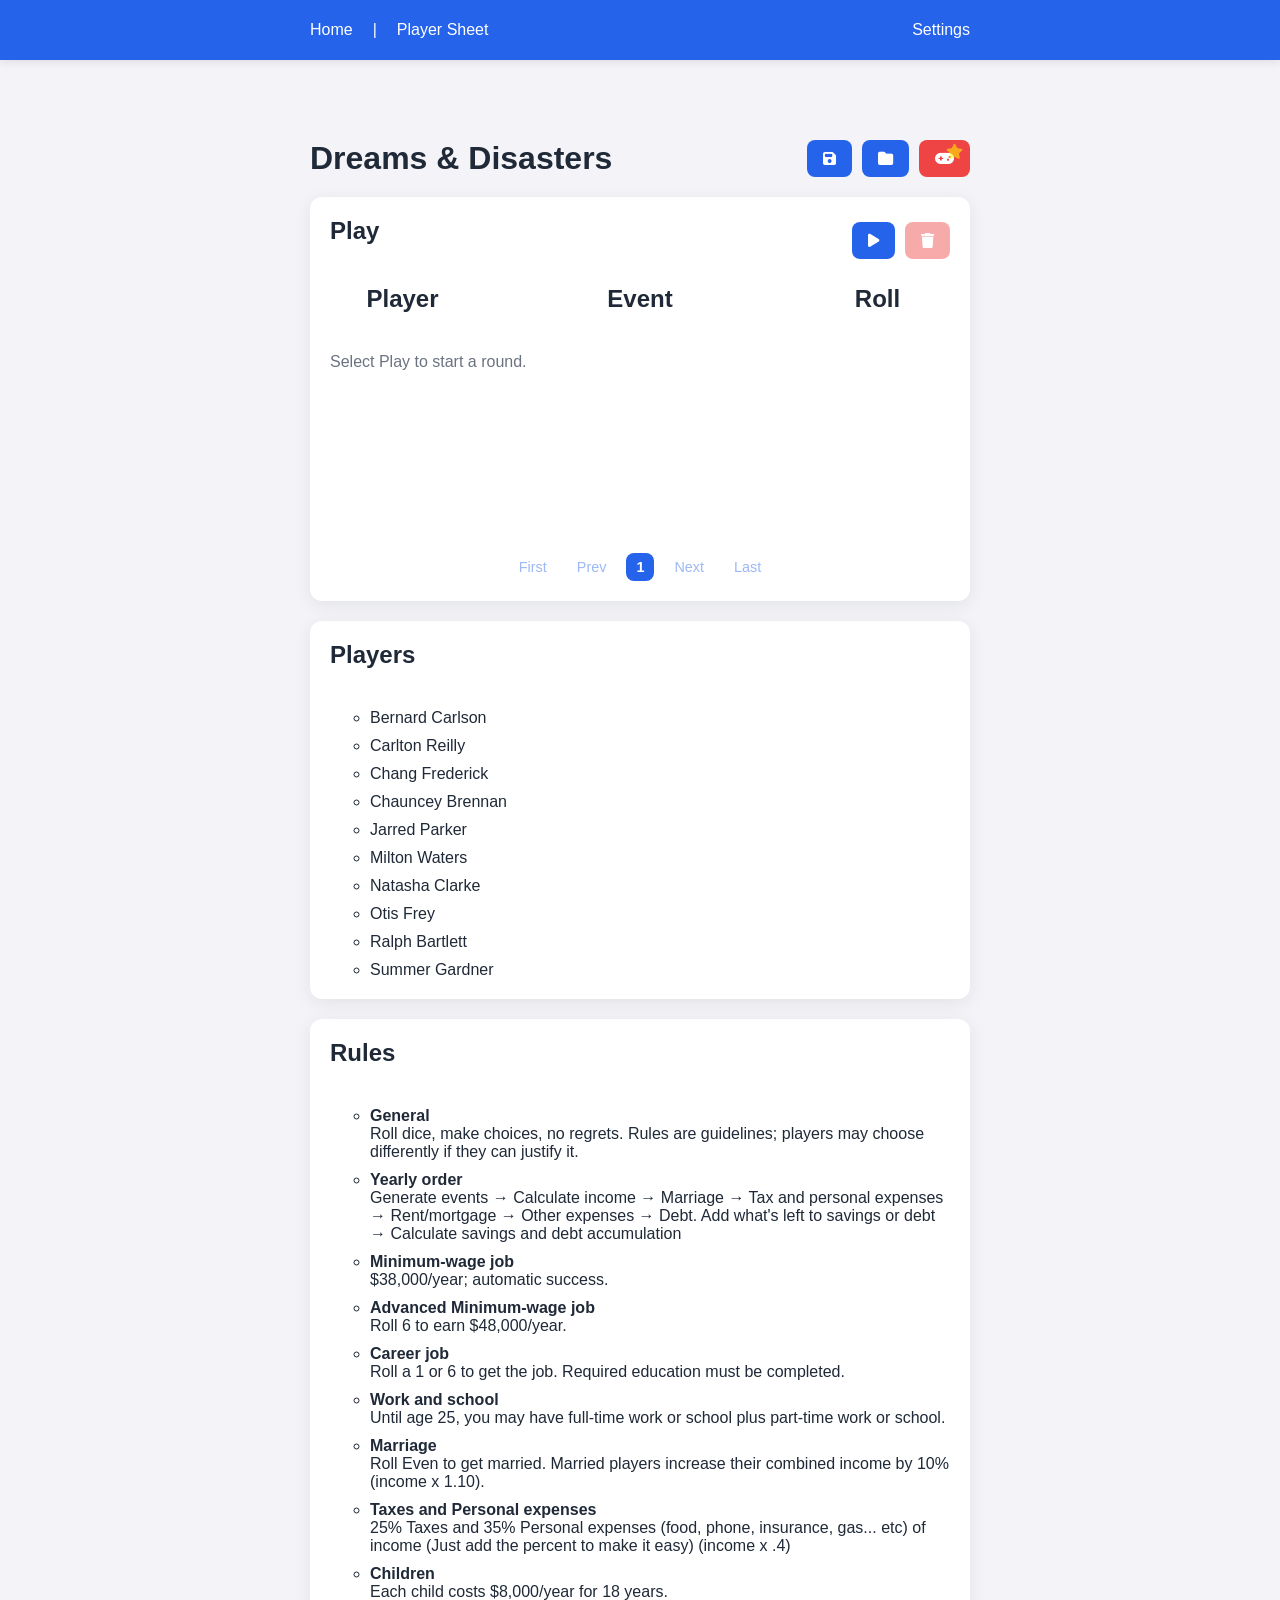
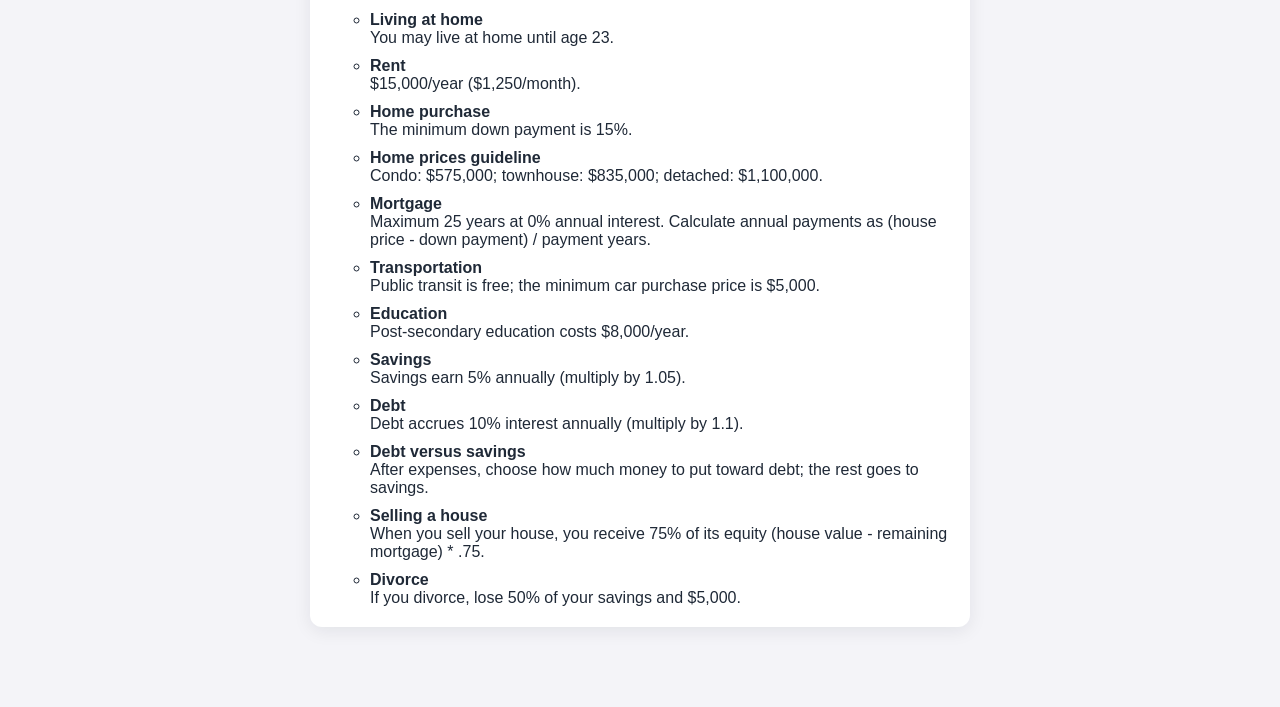
<file: index.html>
<!doctype html>
<html lang="en">
  <head>
    <meta charset="UTF-8" />
    <meta name="viewport" content="width=device-width, initial-scale=1.0" />
    <title>Dreams and Disasters</title>
    <link rel="stylesheet" href="style.css" />
    <link
      rel="stylesheet"
      href="https://cdnjs.cloudflare.com/ajax/libs/font-awesome/6.7.2/css/all.min.css"
    />
    <script src="script.js" defer></script>
    <script src="scriptHome.js" defer></script>
  </head>

  <body>
    <nav id="nav"></nav>
    <main class="app">
      <div class="header sb ac pv2 fw">
        <h1 class="m0">Dreams & Disasters</h1>
        <div class="nav-actions">
          <button
            id="save"
            type="button"
            title="Export history"
            aria-label="Export history"
          >
            <i class="fa-solid fa-floppy-disk" aria-hidden="true"></i>
          </button>
          <button
            id="open"
            type="button"
            title="Import history"
            aria-label="Import history"
          >
            <i class="fa-solid fa-folder" aria-hidden="true"></i>
          </button>
          <button
            id="new-game"
            class="bg-danger rel"
            type="button"
            title="New game"
            aria-label="New game"
          >
            <i class="fa-solid fa-gamepad rel" style="z-index: 7"></i>
            <i
              class="fa-solid fa-star abs"
              style="color: #ffff0088; top: 4px; right: 7px; z-index: 8"
            ></i>
          </button>
        </div>
      </div>
      <section id="play-area" class="panel">
        <div class="header">
          <h2>Play</h2>
          <div class="nav-actions">
            <button
              id="play"
              type="button"
              title="Play a round"
              aria-label="Play a round"
            >
              <i class="fa-solid fa-play" aria-hidden="true"></i>
            </button>
            <button
              id="delete"
              type="button"
              title="Delete this round"
              aria-label="Delete this round"
              class="bg-danger"
            >
              <i class="fa-solid fa-trash" aria-hidden="true"></i>
            </button>
            
          </div>
        </div>
        <div id="play-header" class="play-container">
          <h2>Player</h2>
          <h2>Event</h2>
          <h2>Roll</h2>
        </div>
        <div id="play-container" class="play-container">
          <li class="text-light">Select Play to start a round.</li>
        </div>
        <ul id="histories-pagination" class="pagination m0 p0 lsn">

        </ul>
      </section>
      <section class="panel">
        <div class="header">
          <h2>Players</h2>
        </div>
        <ul id="players-list" class="list">
          <li class="text-light">Loading...</li>
        </ul>
      </section>
      <section class="panel">
        <div class="header">
          <h2>Rules</h2>
        </div>
        <ul id="rules-list" class="list">
          <li class="text-light">Loading...</li>
        </ul>
      </section>
    </main>
  </body>
</html>
</file>
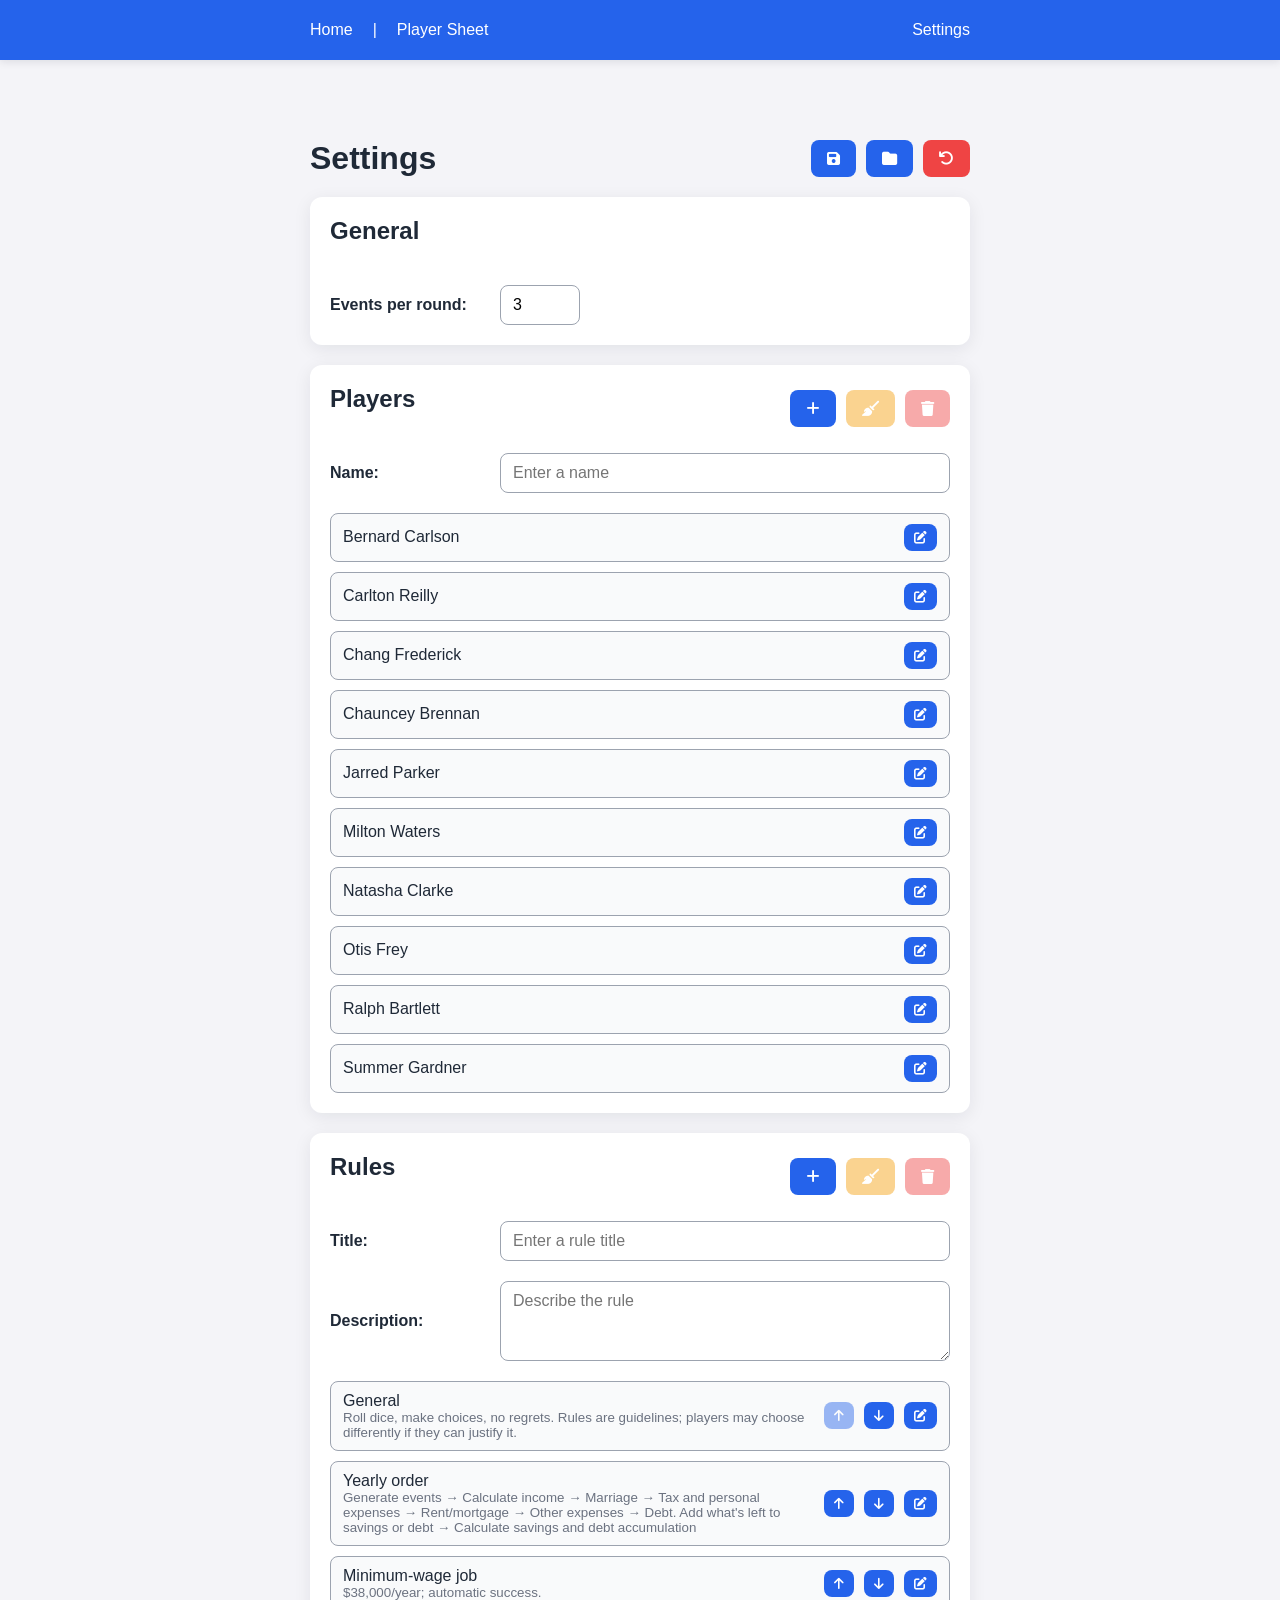
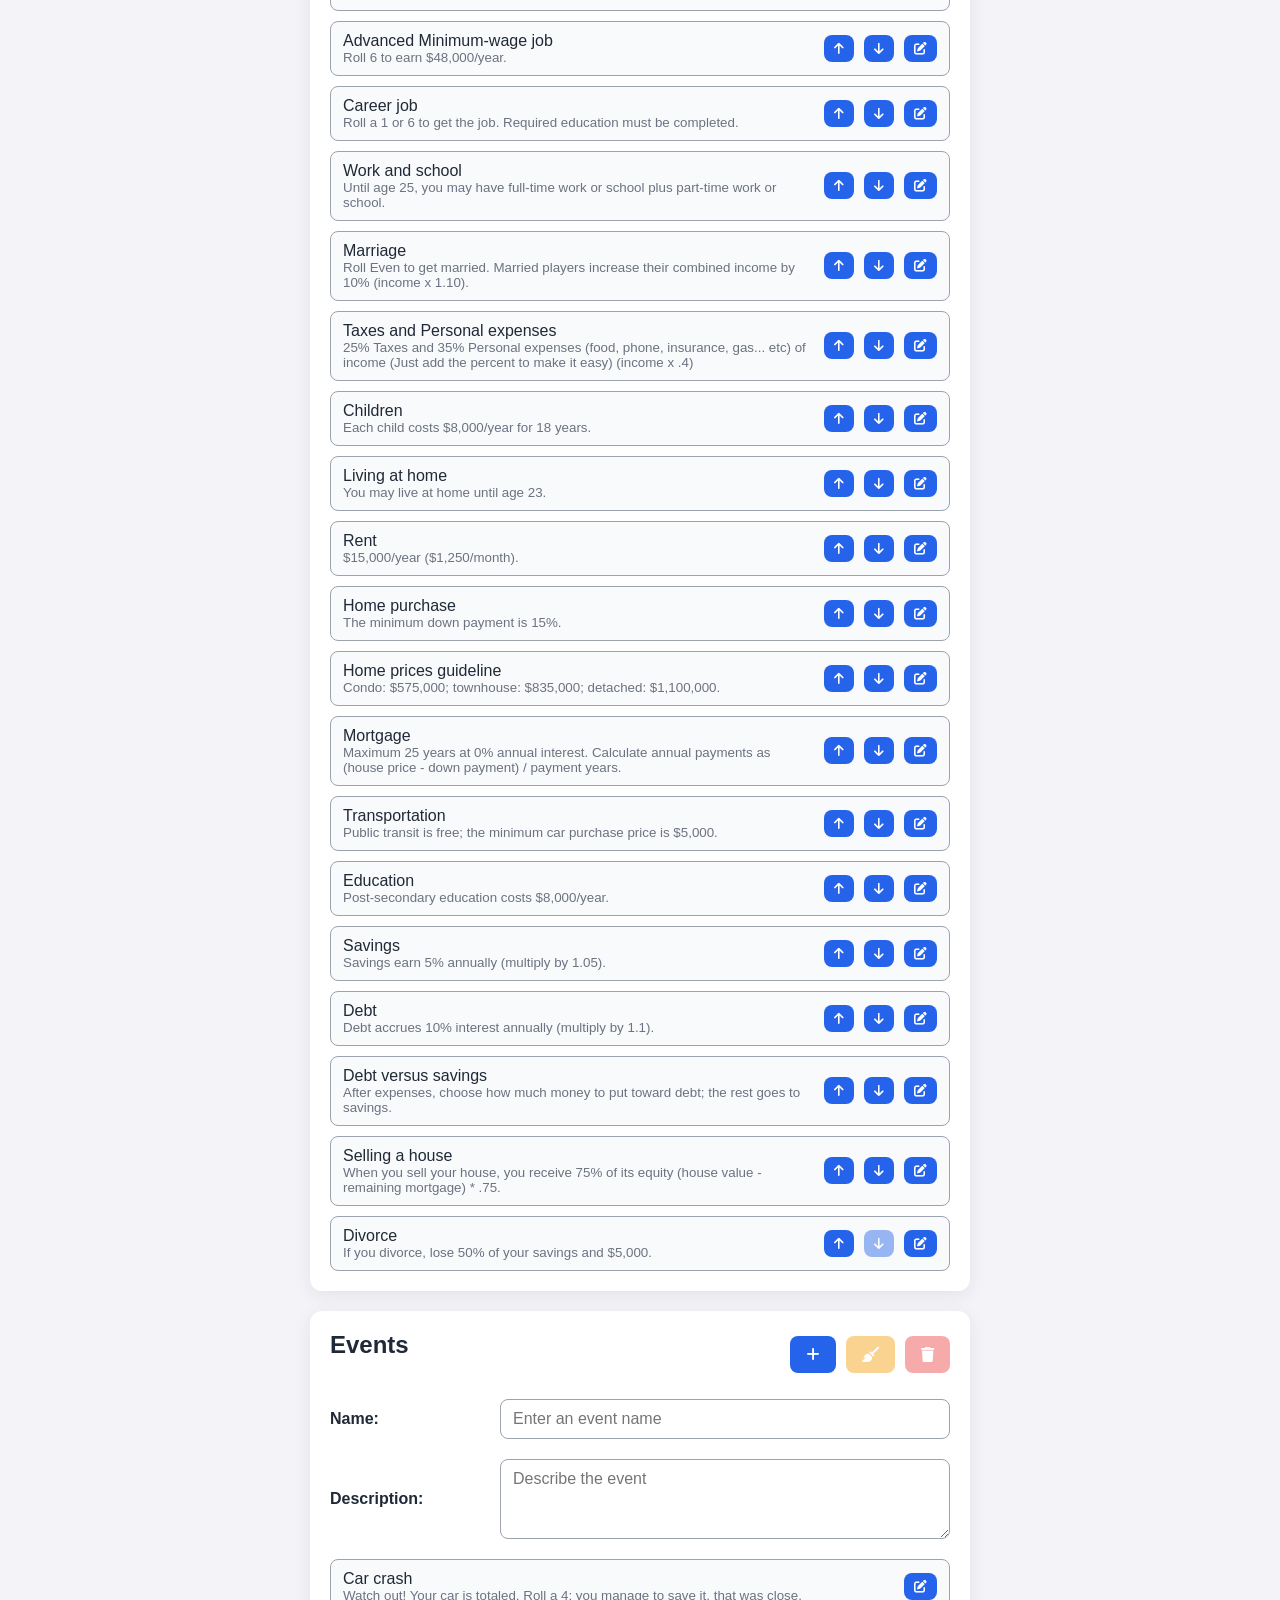
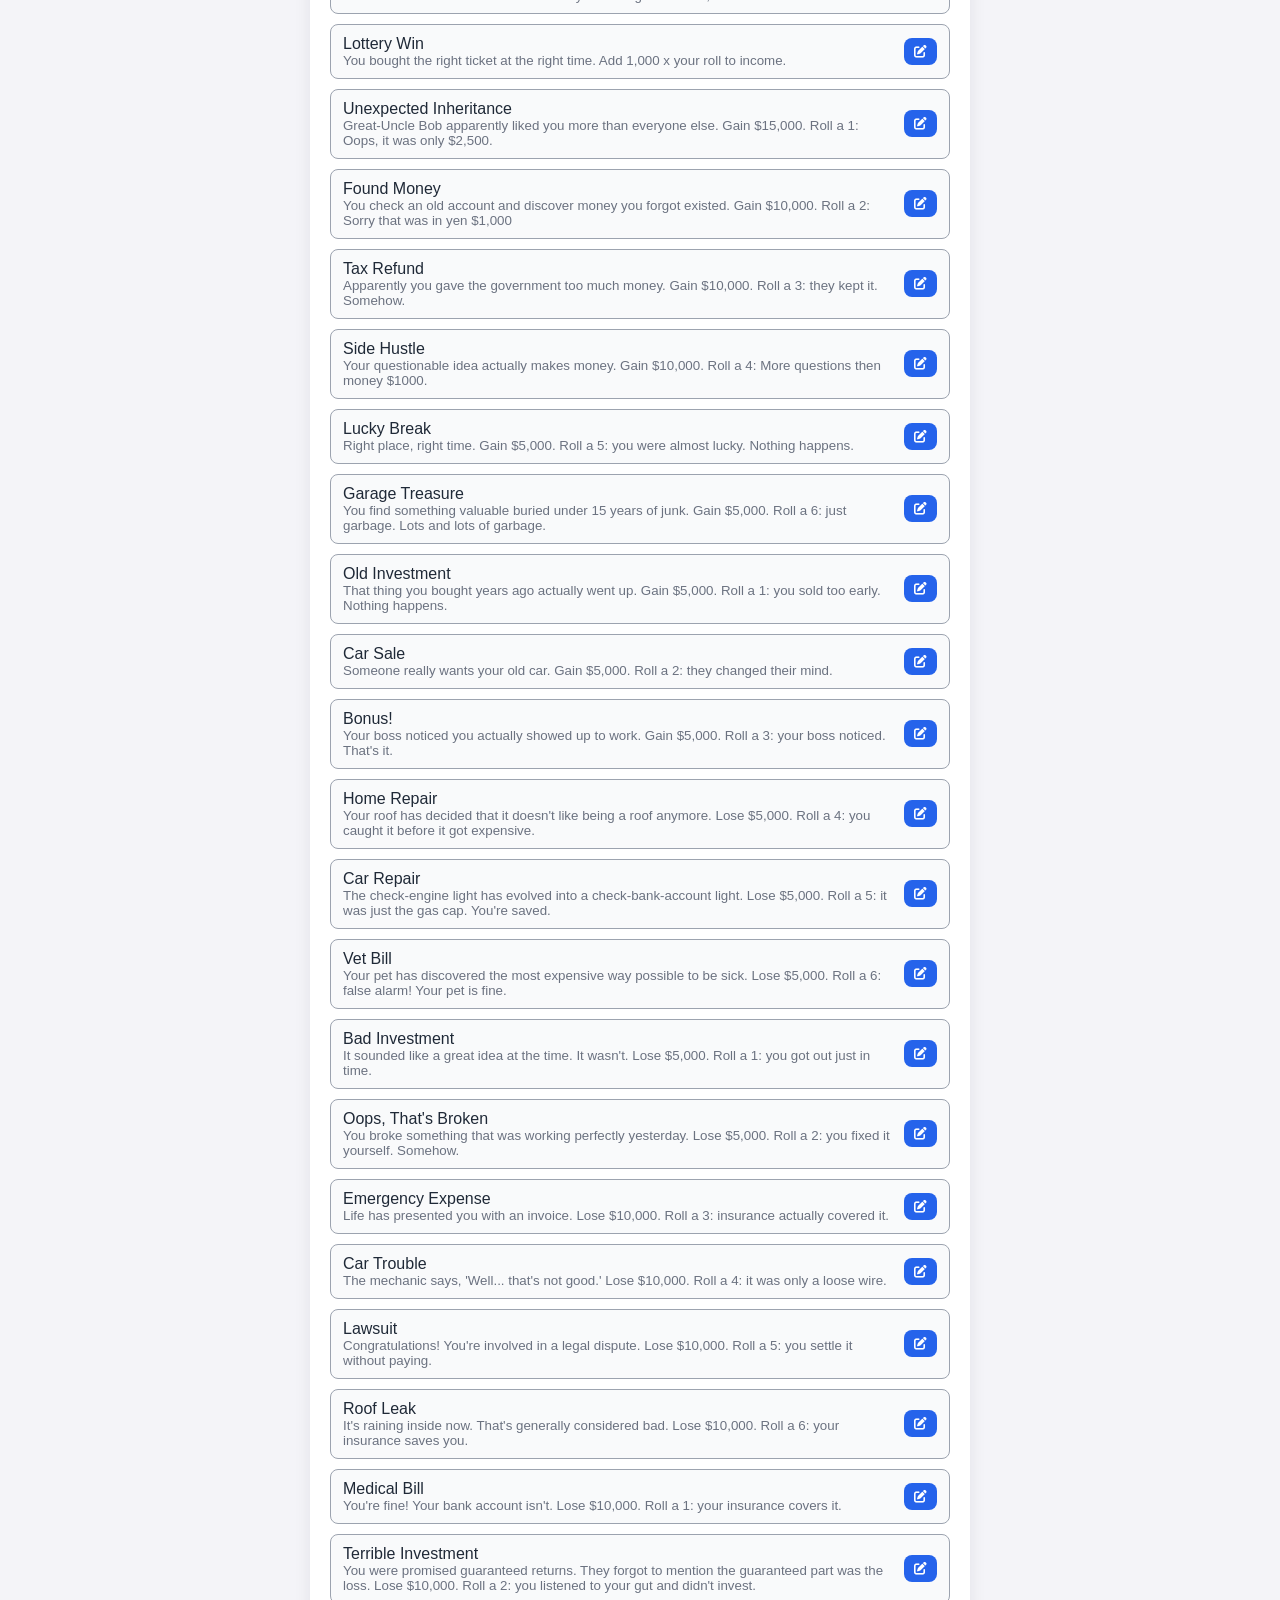
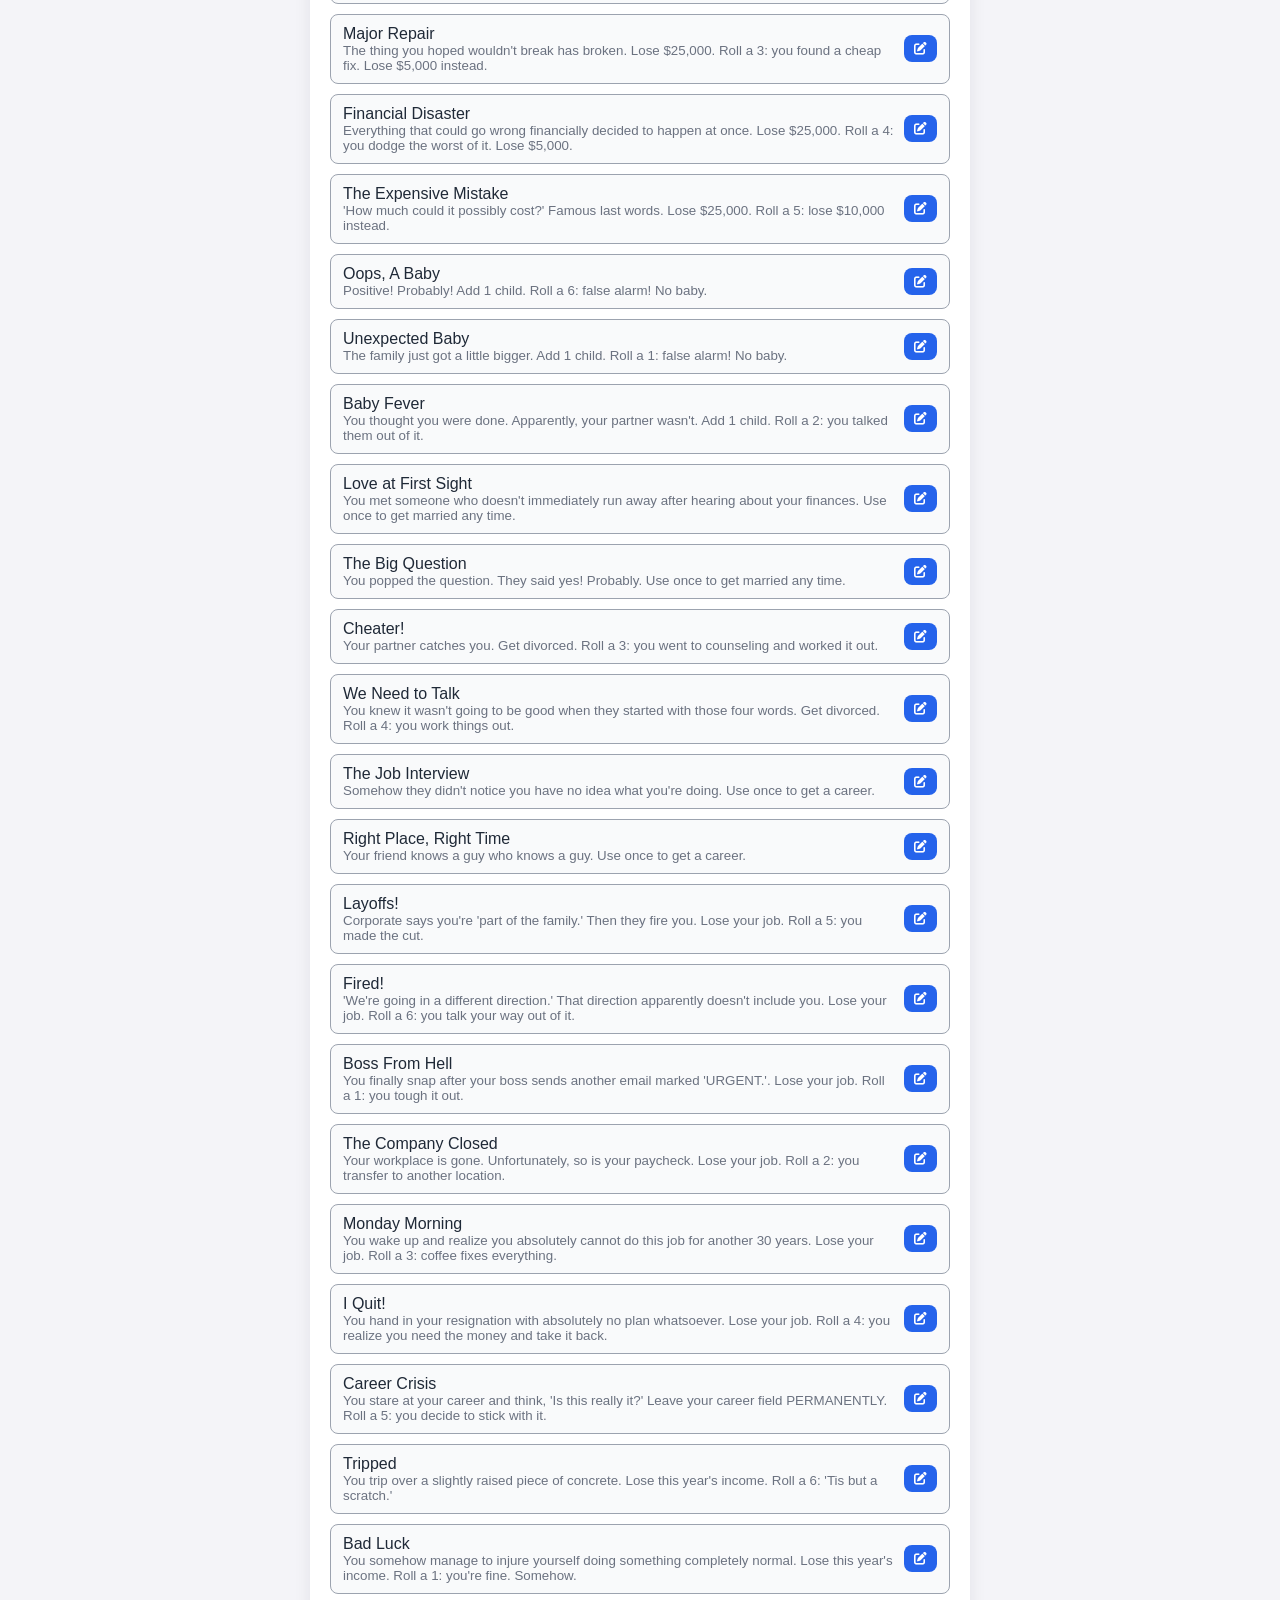
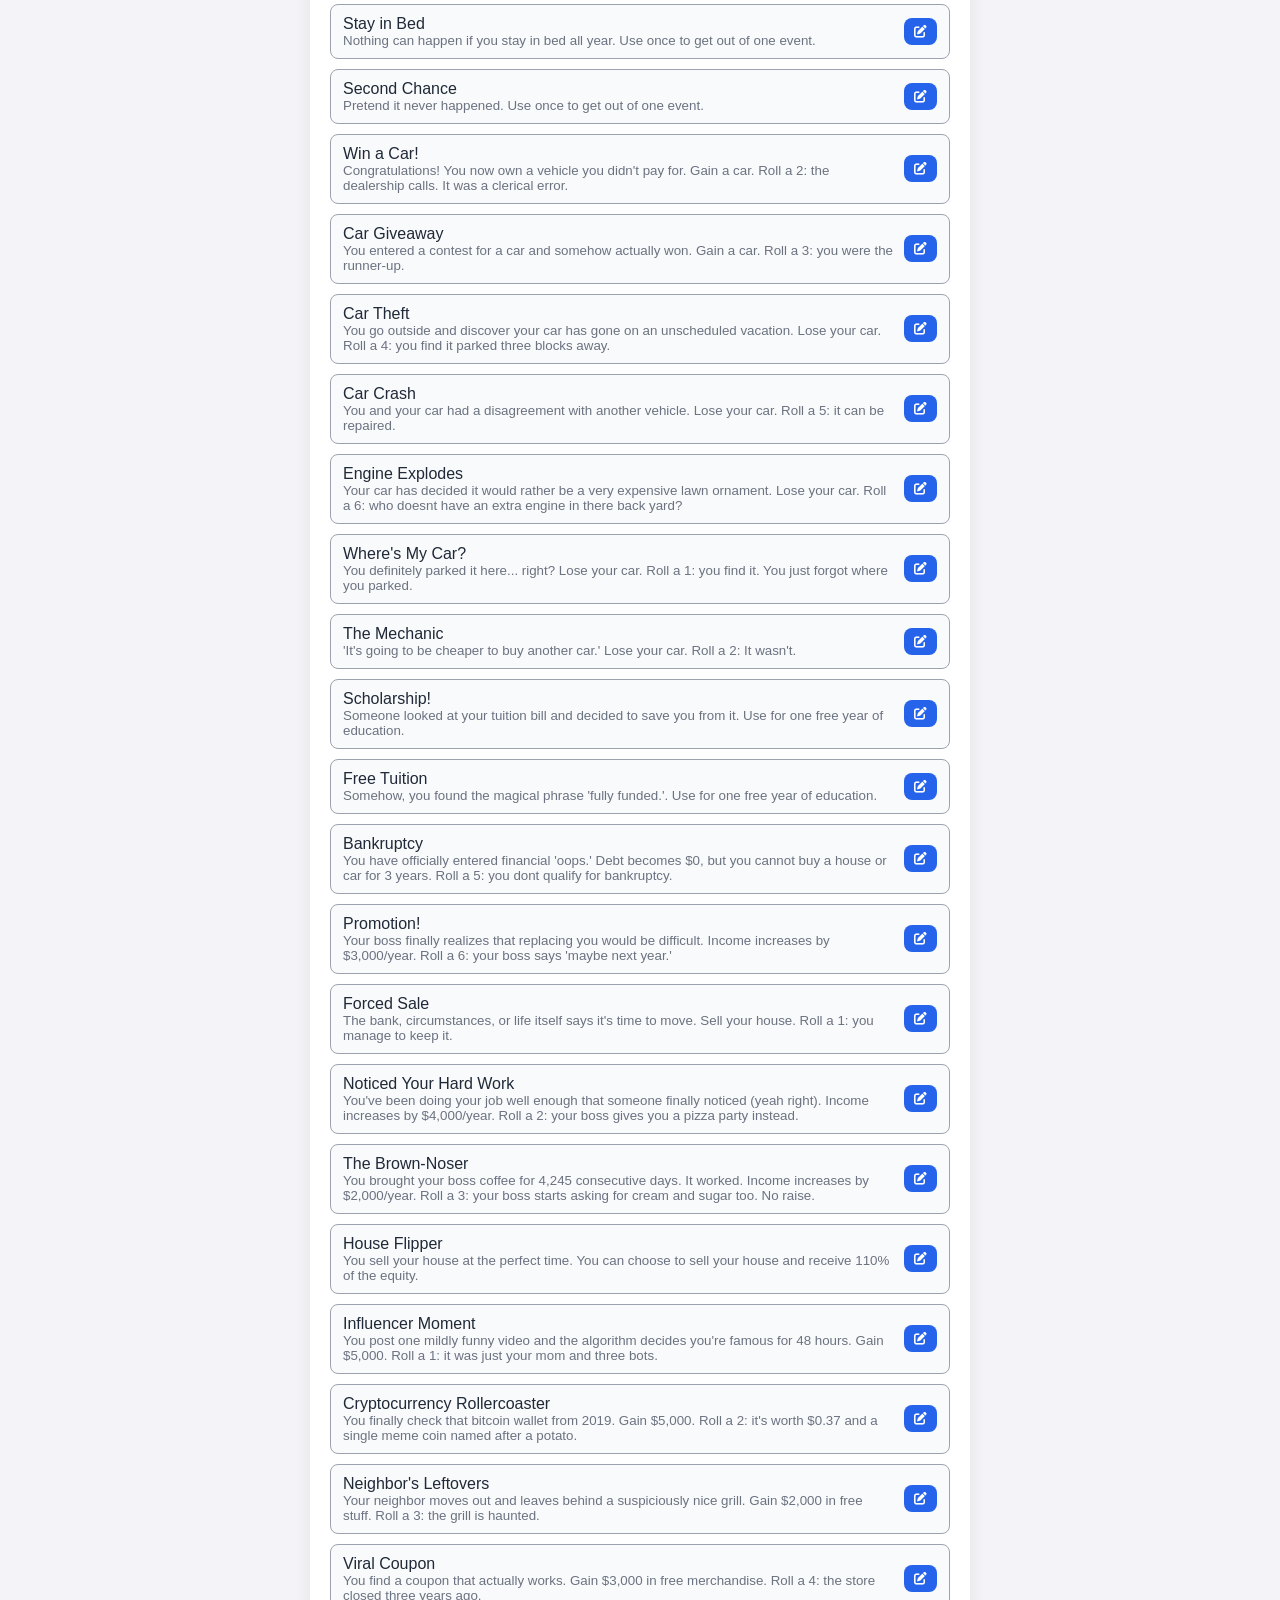
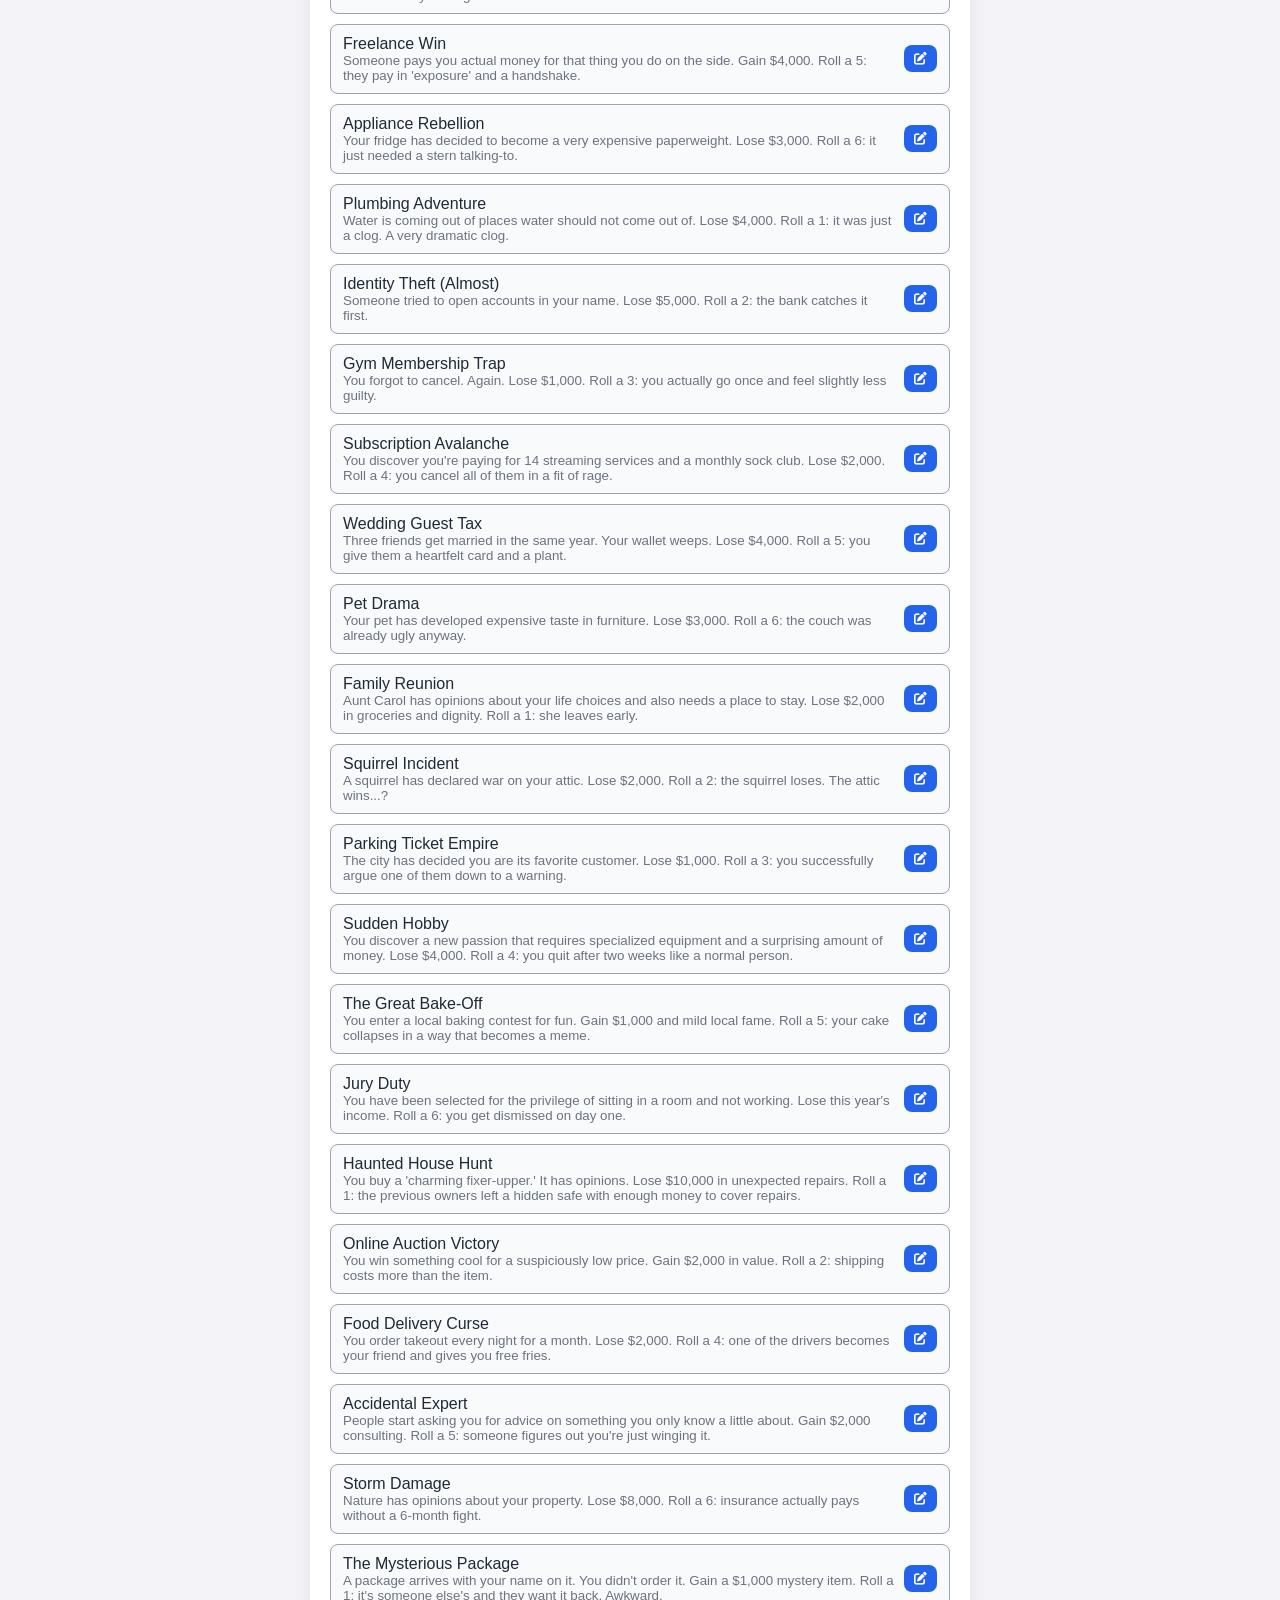
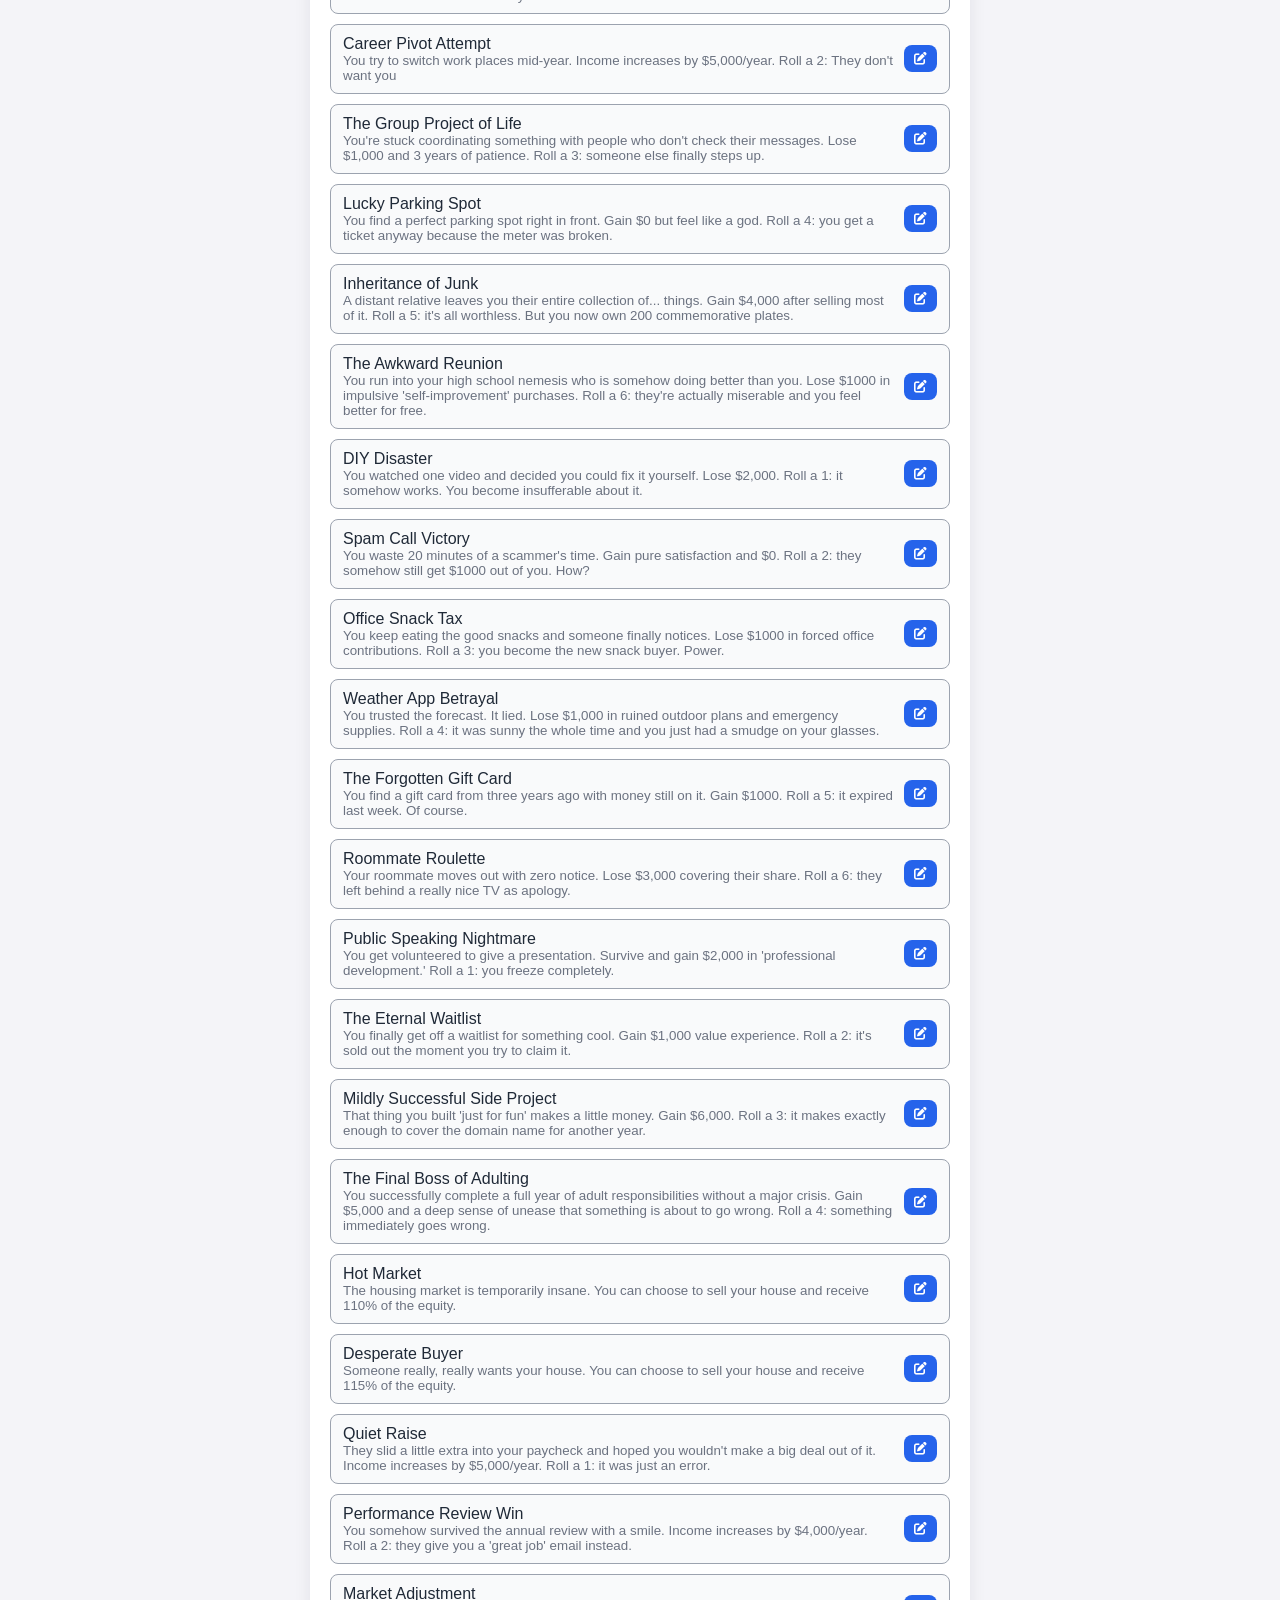
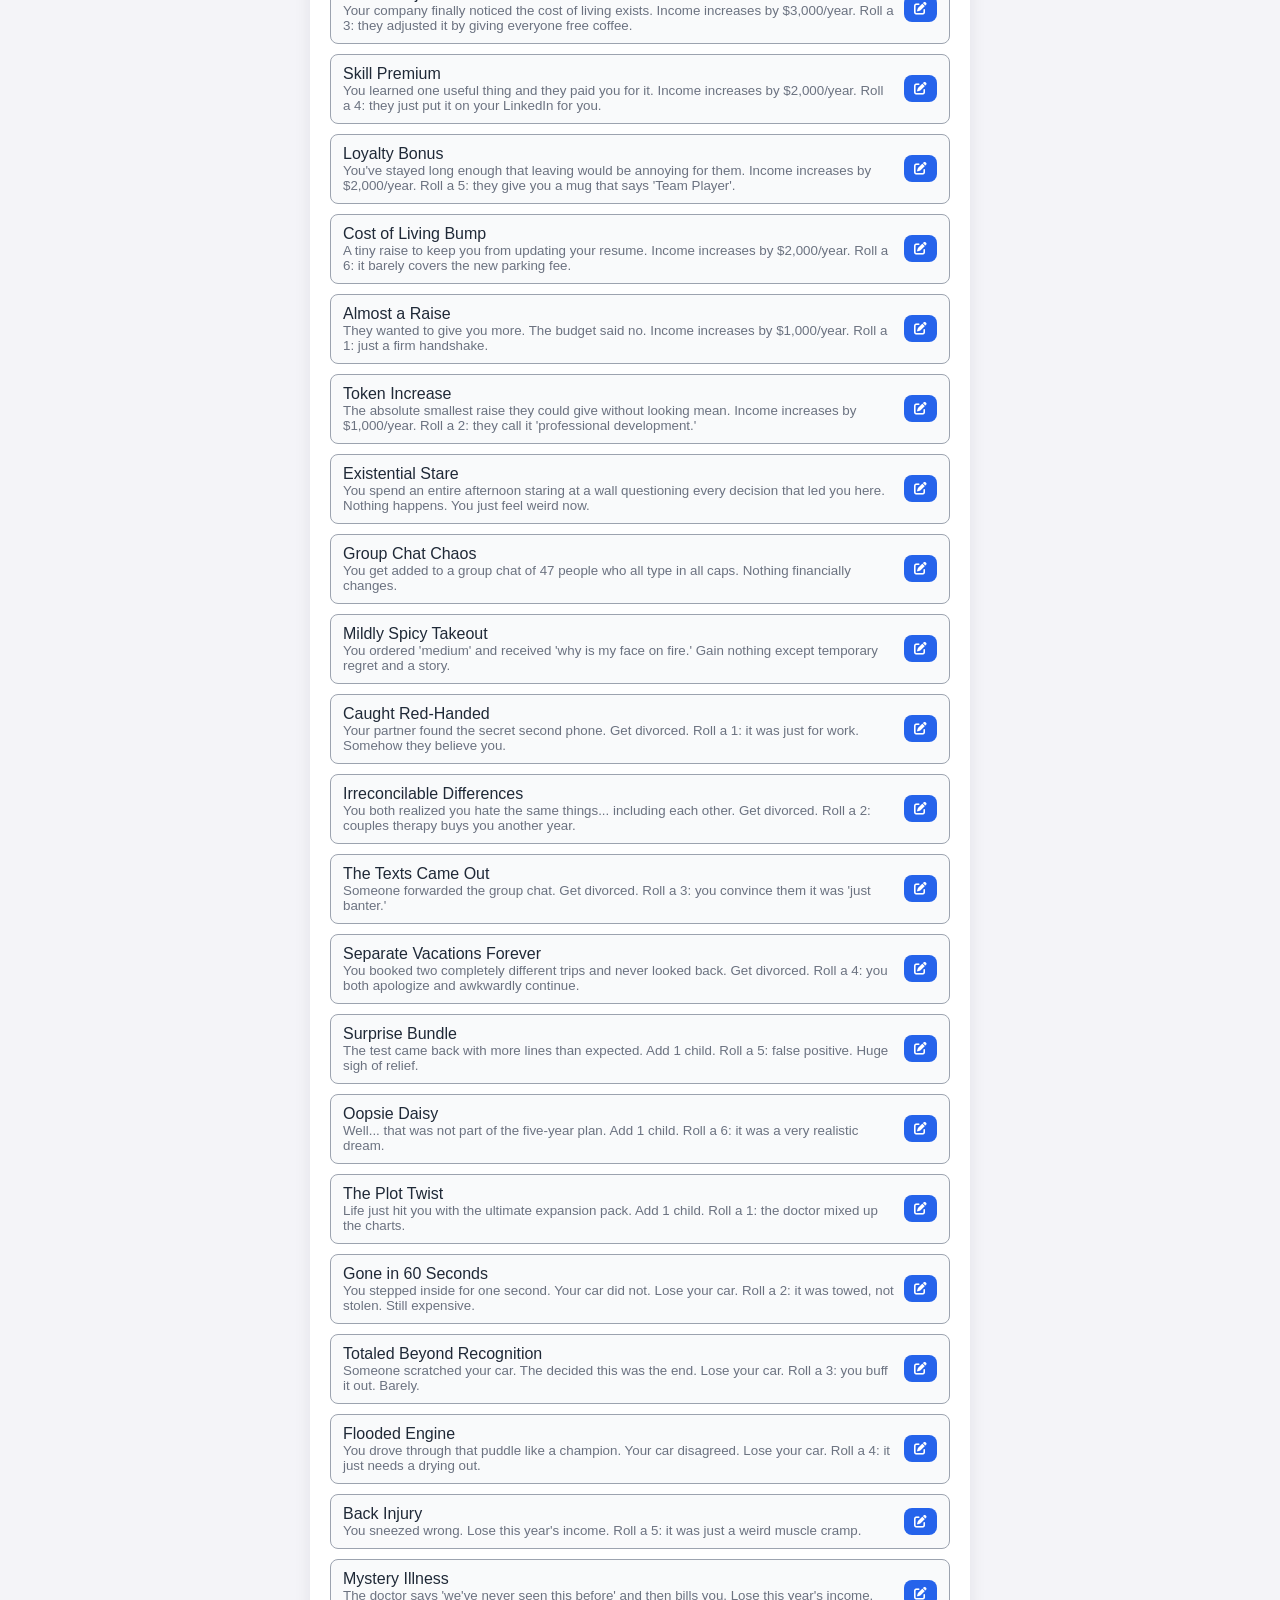
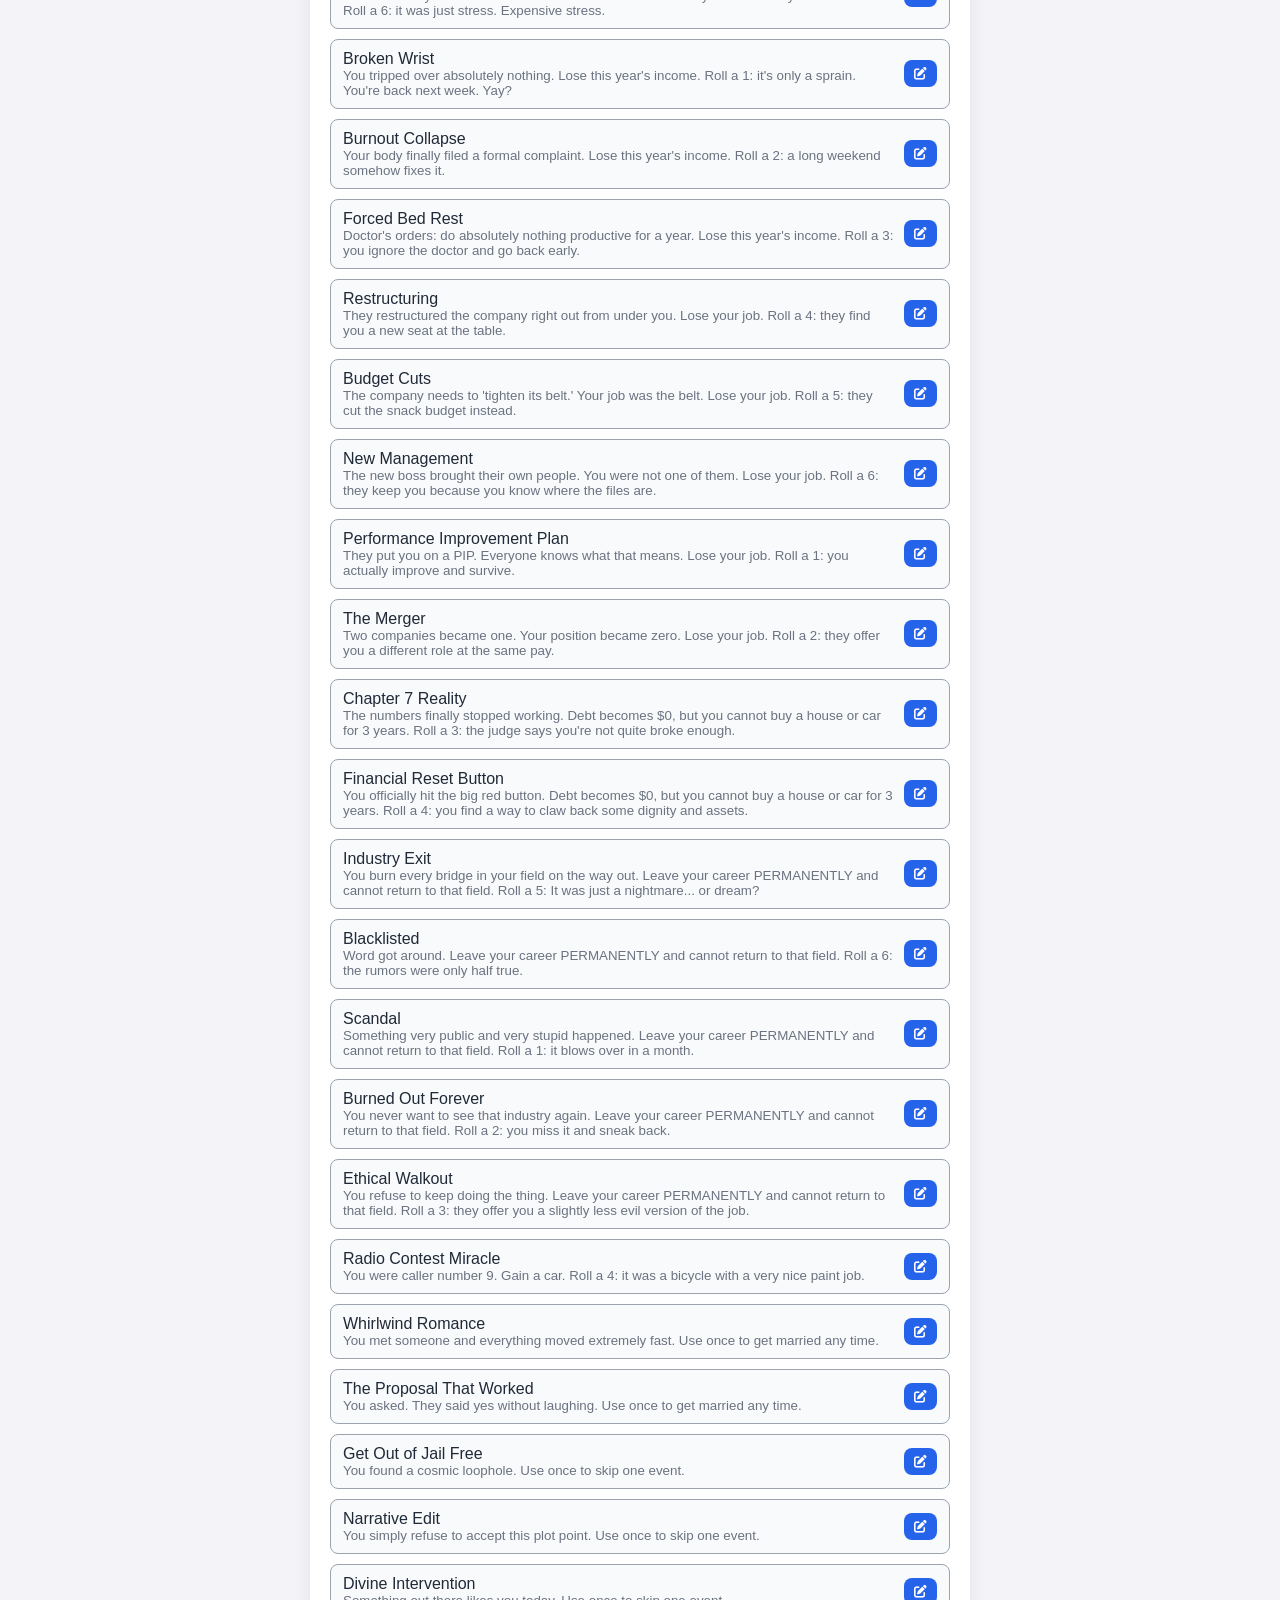
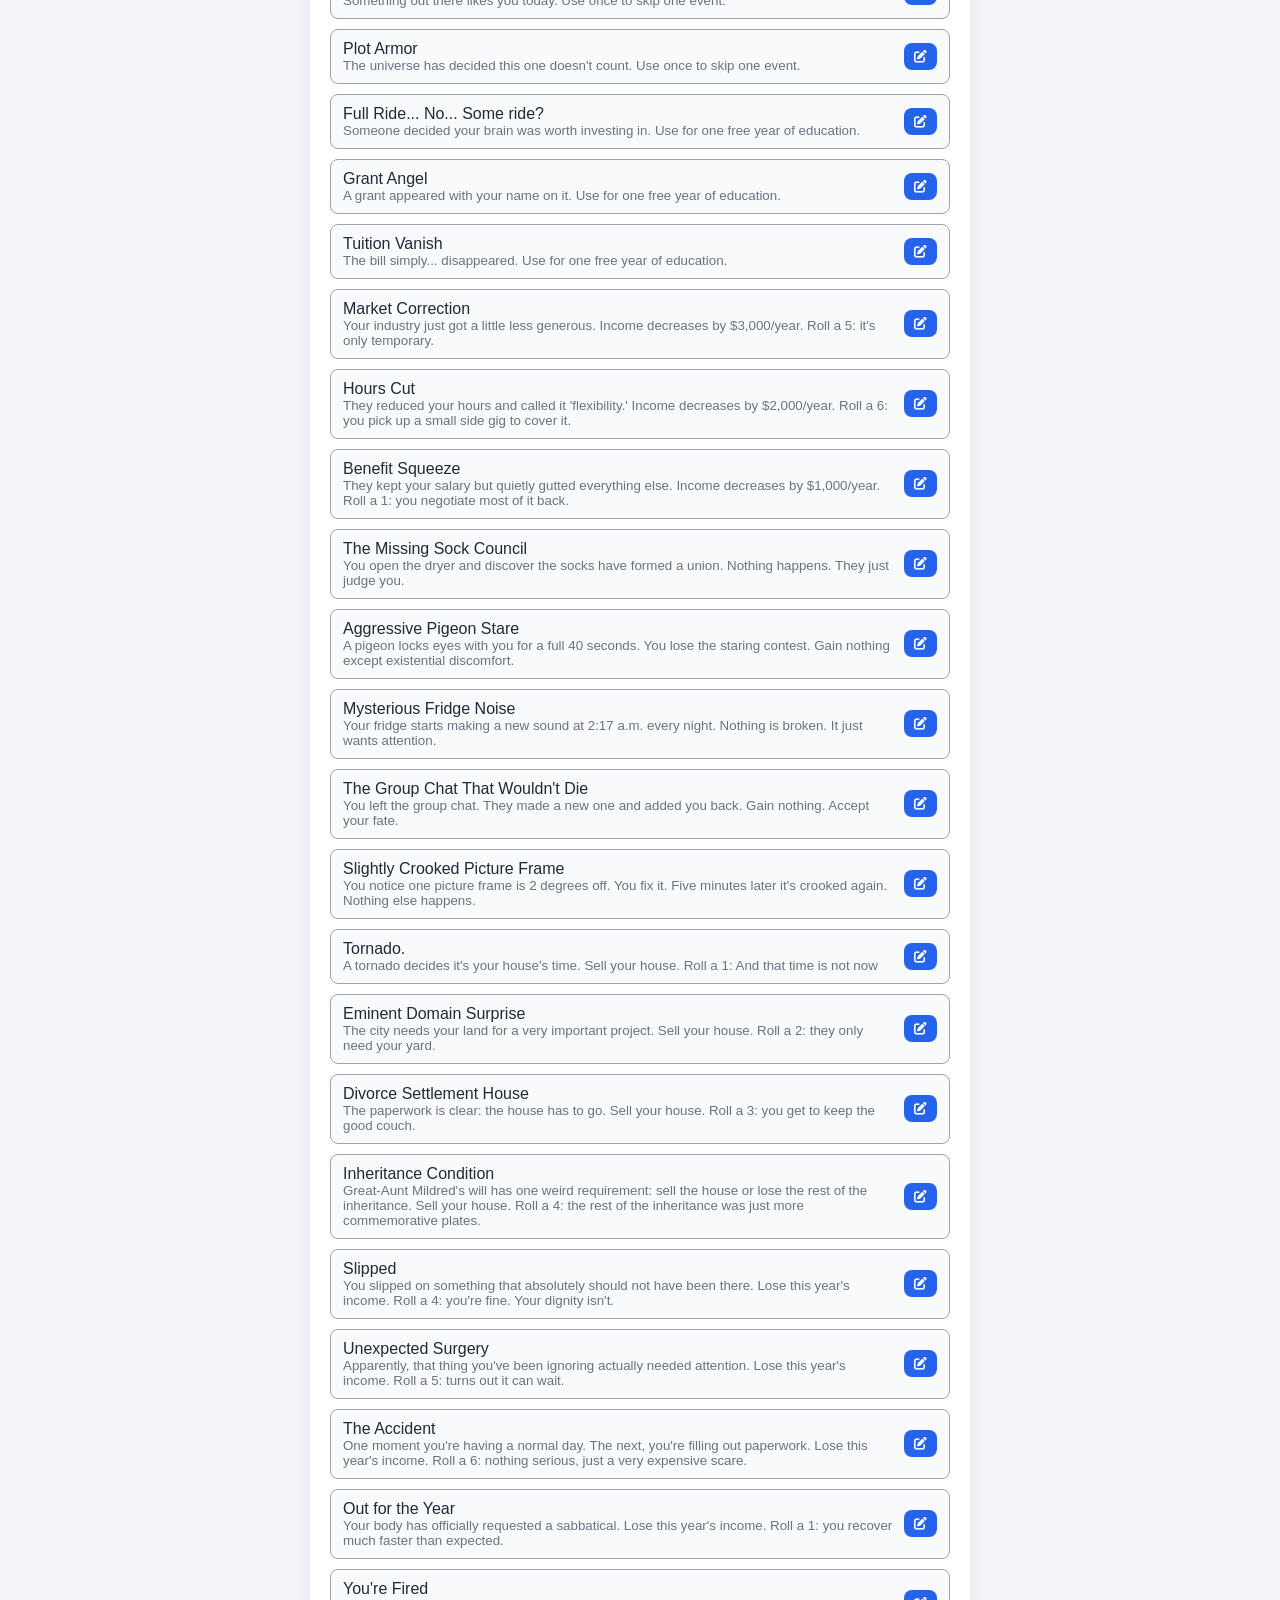
<file: settings.html>
<!DOCTYPE html>
<html lang="en">

<head>
  <meta charset="UTF-8" />
  <meta name="viewport" content="width=device-width, initial-scale=1.0" />
  <title>Dreams and Disasters - Settings</title>
  <link rel="stylesheet" href="style.css" />
  <link rel="stylesheet"
    href="https://cdnjs.cloudflare.com/ajax/libs/font-awesome/6.7.2/css/all.min.css" />
  <script src="script.js" defer></script>
  <script src="scriptSettings.js" defer></script>
</head>

<body>
  <nav id="nav"></nav>
  <main class="app">
    <div class="header pv2">
      <h1 class="m0">Settings</h1>
      <div class="nav-actions">
        <button id="save-settings" type="button" value="Save Settings"
          title="Export settings" aria-label="Export settings"><i
            class="fa-solid fa-floppy-disk" aria-hidden="true"></i></button>
        <button id="open-settings" type="button" value="Open Settings"
          title="Import settings" aria-label="Import settings"><i
            class="fa-solid fa-folder" aria-hidden="true"></i></button>
        <button class="bg-danger" id="reset-settings" type="button"
          value="Reset to Default" title="Reset settings"
          aria-label="Reset settings"><i class="fa-solid fa-arrow-rotate-left"
            aria-hidden="true"></i></button>
      </div>
    </div>

    <section class="panel">
      <div class="header">
        <h2>General</h2>
      </div>
      <div class="input-container">
        <label for="events-amount">Events per round:</label>
        <input id="events-amount" type="number" min="1" step="1" />
      </div>
    </section>

    <section class="panel">
      <div class="header">
        <h2>Players</h2>
        <div class="nav-actions">
          <button id="add-player" type="button" value="Add Player"
            title="Add player" aria-label="Add player"><i
              class="fa-solid fa-plus" aria-hidden="true"></i></button>
          <button class="bg-warning" id="clear-player" type="button"
            value="Clear Player" title="Clear player inputs"
            aria-label="Clear player inputs"><i class="fa-solid fa-broom"
              aria-hidden="true"></i></button>
          <button class="bg-danger" id="delete-player" type="button"
            value="Delete Player" title="Delete selected player"
            aria-label="Delete selected player"><i class="fa-solid fa-trash"
              aria-hidden="true"></i></button>
        </div>
      </div>
      <div class="input-container">
        <label for="name-input">Name:</label>
        <input id="name-input" type="text" placeholder="Enter a name" />
        <input id="name-uuid" type="hidden" />
      </div>
      <ul id="name-list" class="name-list settings-list"></ul>
    </section>
    <section class="panel">
      <div class="header">
        <h2>Rules</h2>
        <div class="nav-actions">
          <button id="add-rule" type="button" value="Add Rule" title="Add rule"
            aria-label="Add rule"><i class="fa-solid fa-plus"
              aria-hidden="true"></i></button>
          <button class="bg-warning" id="clear-rule" type="button"
            value="Clear Rule" title="Clear rule inputs"
            aria-label="Clear rule inputs"><i class="fa-solid fa-broom"
              aria-hidden="true"></i></button>
          <button class="bg-danger" id="delete-rule" type="button"
            value="Delete Rule" title="Delete selected rule"
            aria-label="Delete selected rule"><i class="fa-solid fa-trash"
              aria-hidden="true"></i></button>
        </div>
      </div>
      <div class="input-container">
        <label for="rule-title-input">Title:</label>
        <input id="rule-title-input" type="text" placeholder="Enter a rule title" />
        <label for="rule-description-input">Description:</label>
        <textarea id="rule-description-input" rows="3"
          placeholder="Describe the rule"></textarea>
        <input id="rule-uuid" type="hidden" />
      </div>
      <ul id="rules-list" class="rules-list settings-list"></ul>
    </section>
    <section class="panel">
      <div class="header">
        <h2>Events</h2>
        <div class="nav-actions">
          <button id="add-event" type="button" value="Add Event"
            title="Add event" aria-label="Add event"><i class="fa-solid fa-plus"
              aria-hidden="true"></i></button>
          <button class="bg-warning" id="clear-event" type="button"
            value="Clear Event" title="Clear event inputs"
            aria-label="Clear event inputs"><i class="fa-solid fa-broom"
              aria-hidden="true"></i></button>
          <button class="bg-danger" id="delete-event" type="button"
            value="Delete Event" title="Delete selected event"
            aria-label="Delete selected event"><i class="fa-solid fa-trash"
              aria-hidden="true"></i></button>
        </div>
      </div>
      <div class="input-container">
        <label for="event-name-input">Name:</label>
        <input id="event-name-input" type="text"
          placeholder="Enter an event name" />
        <label for="event-description-input">Description:</label>
        <textarea id="event-description-input" rows="3"
          placeholder="Describe the event"></textarea>
        <input id="event-uuid" type="hidden" />
      </div>
      <ul id="events-list" class="events-list settings-list"></ul>
    </section>
  </main>
</body>

</html>
</file>
<file: style.css>
/* Theme tokens */
:root {
  --color-primary: #2563eb;
  --color-text: #1f2937;
  --color-text-light: #6b7280;
  --color-faint: #9ca3af;
  --color-background: #f4f4f8;
  --color-danger: #ef4444;
  --color-warning: #f59e0b;
  --space-1: 10px;
  --space-2: 20px;
}

/* Base */
* {
  box-sizing: border-box;
}

body {
  margin: 0;
  font-family: Arial, Helvetica, sans-serif;
  background: var(--color-background);
  color: var(--color-text);
}
.fw {
  flex-wrap: wrap;
}
.lsn li {
  list-style: none;
}

.bg-danger {
  background: var(--color-danger);
}

.bg-warning {
  background: var(--color-warning);
}

.rel {
  position: relative;
}

.abs {
  position: absolute;
}

/* Navigation */
.nav-actions {
  display: flex;
  gap: var(--space-1);
}

.navbar {
  display: flex;
  background: var(--color-primary);
  box-shadow: 0 2px 8px rgba(15, 23, 42, 0.1);
  position: sticky;
  top: 0;
  z-index: 100;
}

.navbar .app {
  display: flex;
  align-items: center;
  gap: 30px;
  margin: 0 auto;
  padding: 0 20px;
  height: 60px;
  width: 100%;
}

.navbar a {
  color: #fff;
  text-decoration: none;
  font-weight: 500;
  font-size: 1rem;
  transition: opacity 0.2s ease;
}

.navbar a:hover {
  opacity: 0.8;
}

.navbar a:last-child {
  margin-left: auto;
}

/* Shared layout helpers */
.row {
  display: flex;
  flex-direction: row;
}

.stack {
  display: flex;
  flex-direction: column;
}

.ac {
  align-items: center;
}

.sb {
  justify-content: space-between;
}

.g1 {
  gap: var(--space-1);
}
.g2 {
  gap: var(--space-2);
}
.p0 {
  padding: 0;
}
.m0 {
  margin: 0;
}

.pv2 {
  padding-top: var(--space-2);
  padding-bottom: var(--space-2);
}

.text-light {
  color: var(--color-text-light);
}

/* Forms */
.input-container {
  display: grid;
  grid-template-columns: 1fr;
  align-items: center;
  gap: var(--space-1);
}

@media (min-width: 480px) {
  .input-container {
    grid-template-columns: 1fr 3fr;
    gap: var(--space-2);
  }
}

input[type="text"],
input[type="number"] {
  padding: 10px 12px;
  border: 1px solid var(--color-faint);
  border-radius: 8px;
  font-size: 1rem;
}

textarea {
  min-height: 5rem;
  padding: 10px 12px;
  border: 1px solid var(--color-faint);
  border-radius: 8px;
  font: inherit;
  resize: vertical;
}

input[type="number"] {
  width: 80px;
}

button {
  padding: 10px 16px;
  border: none;
  border-radius: 8px;
  background: #2563eb;
  color: #fff;
  font-size: 0.95rem;
  cursor: pointer;
}

button:hover {
  opacity: 0.95;
}

button:disabled,
button:disabled:hover {
  opacity: 0.45;
  cursor: not-allowed;
}

.settings-list-item button {
  padding: 6px 10px;
  font-size: 0.8rem;
}

/* Lists and typography */
.settings-list {
  padding: 0;
  margin: 0;
  display: grid;
  gap: 10px;
}

.settings-list-item {
  display: flex;
  justify-content: space-between;
  align-items: center;
  gap: 10px;
  padding: 10px 12px;
  border: 1px solid var(--color-faint);
  border-radius: 8px;
  background: #f9fafb;
}

h1,
h2 {
  margin-top: 0;
}

label {
  display: block;
  font-weight: 600;
  min-width: 80px;
}
.header {
  display: flex;
  flex-direction: row;
  justify-content: space-between;
  align-items: center;
  flex-wrap: wrap;
}
.header h1,
.header h2 {
  white-space: nowrap;
  flex: 1 1 auto;
  min-width: 0;
}
.empty-state {
  color: #6b7280;
  font-style: italic;
  padding: 12px 14px;
  margin-top: 4px;
}

[hidden] {
  display: none !important;
}

/* Page layouts */
.b1 {
  border: 1px solid rgba(0, 0, 0, 0.2);
  border-radius: 12px;
}

.app {
  max-width: 700px;
  margin: 40px auto;
  padding: 20px;
}

.panel {
  display: flex;
  flex-direction: column;
  background: #fff;
  border-radius: 12px;
  box-shadow: 0 4px 18px rgba(15, 23, 42, 0.08);
  padding: 20px;
  margin-bottom: 20px;
  gap: var(--space-2);
}

.print-page {

#rules-list {
  gap: 14px;
}

.rule-title,
.rule-description {
  display: block;
  line-height: 1.45;
}

.rule-title {
  font-weight: 700;
}

.rule-description {
  margin-top: 2px;
  color: var(--color-text-light);
}
  width: 816px;
  height: 1056px;
  border-radius: 0 !important;
  left: 50%;
  transform: translate(-50%);
}

#play-area {
  min-height: 300px;
}

.play-container {
  display: grid;
  grid-template-columns: minmax(0, 1fr) minmax(0, 2fr) minmax(124px, 1fr);
  gap: var(--space-2);
}

.roll-result small {
  display: block;
  margin-top: 4px;
}

.roll-value {
  display: flex;
  justify-content: center;
  text-align: center;
}

.roll-controls {
  display: flex;
  align-items: center;
  justify-content: center;
  gap: 8px;
}

.roll-controls input[type="number"] {
  width: 76px;
}

.event-roll-button {
  padding: 10px 12px;
}

#play-header h2 {
  text-align: center;
}

/* History pagination */
.pagination {
  display: flex;
  justify-content: center;
  gap: 10px;
}

#histories-pagination {
  margin-top: auto;
}

.pagination-button {
  padding: 6px 10px;
  font-size: 0.9rem;
  background: #f9fafb00;
  color: var(--color-primary);
}

.pagination-button.active {
  background: var(--color-primary);
  color: #fff;
  font-weight: 700;
}

/* Player sheet */
.info {
  color: var(--color-text-light);
}

.player-sheet-item {
  padding: var(--space-1);
}

.player-sheet-item input[type="text"] {
  width: 100%;
  margin-bottom: var(--space-1);
}

.list {
  display: flex;
  flex-direction: column;
  gap: var(--space-1);
  list-style: circle;
  margin-top: 0;
  margin-bottom: 0;
}
</file>
